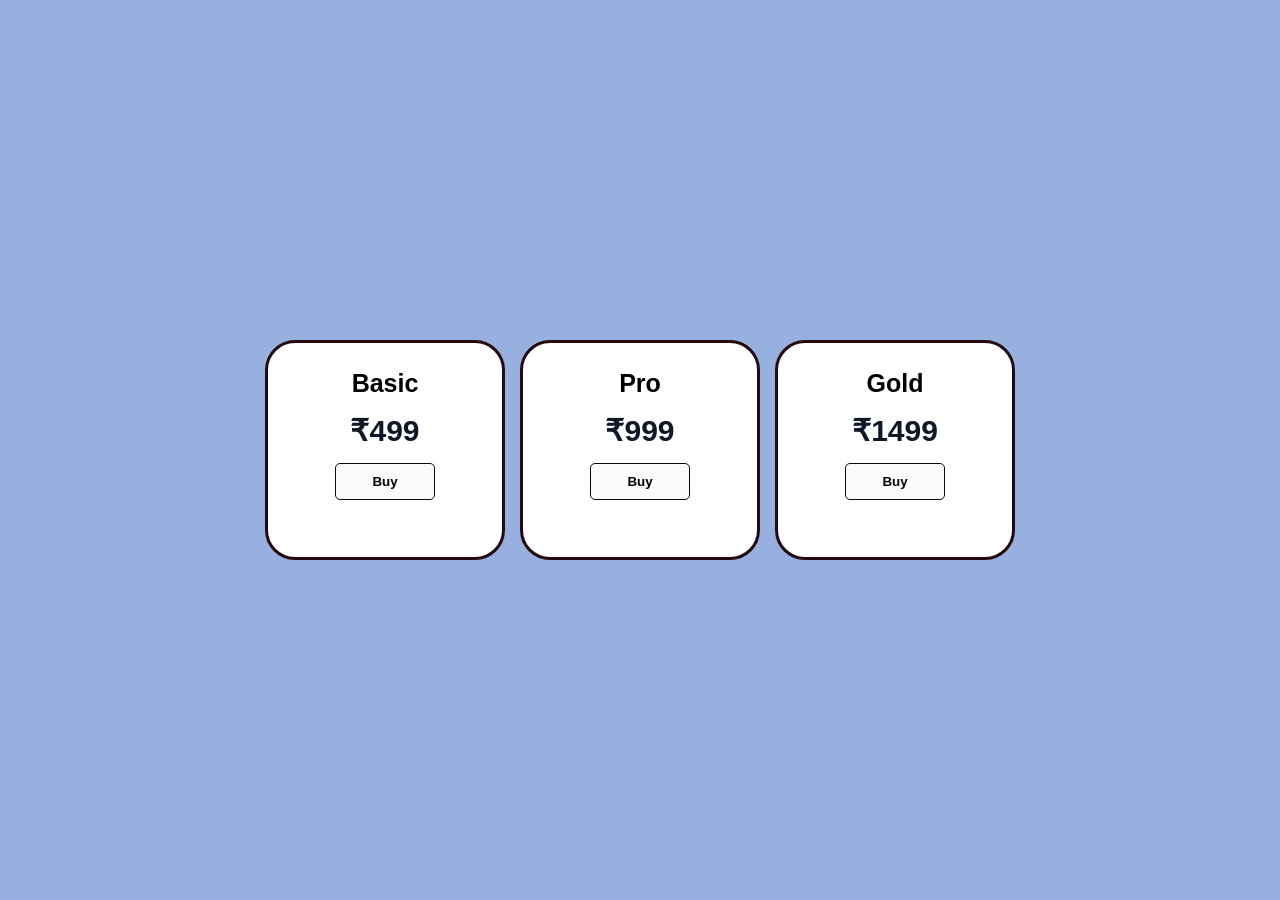
<file: assignment_2.html>
<!DOCTYPE html>
<html lang="en">
<head>
    <meta charset="UTF-8">
    <meta name="viewport" content="width=device-width, initial-scale=1.0">
    <title>Pricing Cards</title>
    <style>
        * {
            margin: 0;
            padding: 0;
            box-sizing: border-box;
        }

        body {
            min-height: 100vh;
            display: flex;
            justify-content: center;
            align-items: center;
            background-color: #98b0e0;
            font-family:Arial, Helvetica, sans-serif
        }

        .cards {
            display: flex;
            gap: 15px;
            justify-content: center;
            padding: 20px;
        }

        .card {
            width: 240px;
            min-height: 220px;
            padding: 26px 20px;
            background-color: #ffffff;
            border: 3px solid #240b11;
            border-radius: 30px;
            display: flex;
            flex-direction: column;
            align-items: center;
            gap: 15px;
            text-align: center;
        }

        .card h3 {
            font-size: 25px;
            color: #000000;
        }

        .card .price {
            font-size: 30px;
            font-weight: 700;
            color: #101827;
        }

        .card button {
            width: 100px;
            padding: 10px ;
            border: 1px solid #0b0b0b;
            border-radius: 5px;
            background-color: #f8fafc;
            color: #000000;
            cursor: pointer;
            font-weight: 600;
        }

    </style>
</head>
<body>
    <div class="cards">
        <div class="card">
            <h3>Basic</h3>
            <div class="price">₹499</div>
            <button>Buy</button>
        </div>

        <div class="card">
            <h3>Pro</h3>
            <div class="price">₹999</div>
            <button>Buy</button>
        </div>

        <div class="card">
            <h3>Gold</h3>
            <div class="price">₹1499</div>
            <button>Buy</button>
        </div>
    </div>
</body>
</html>
</file>
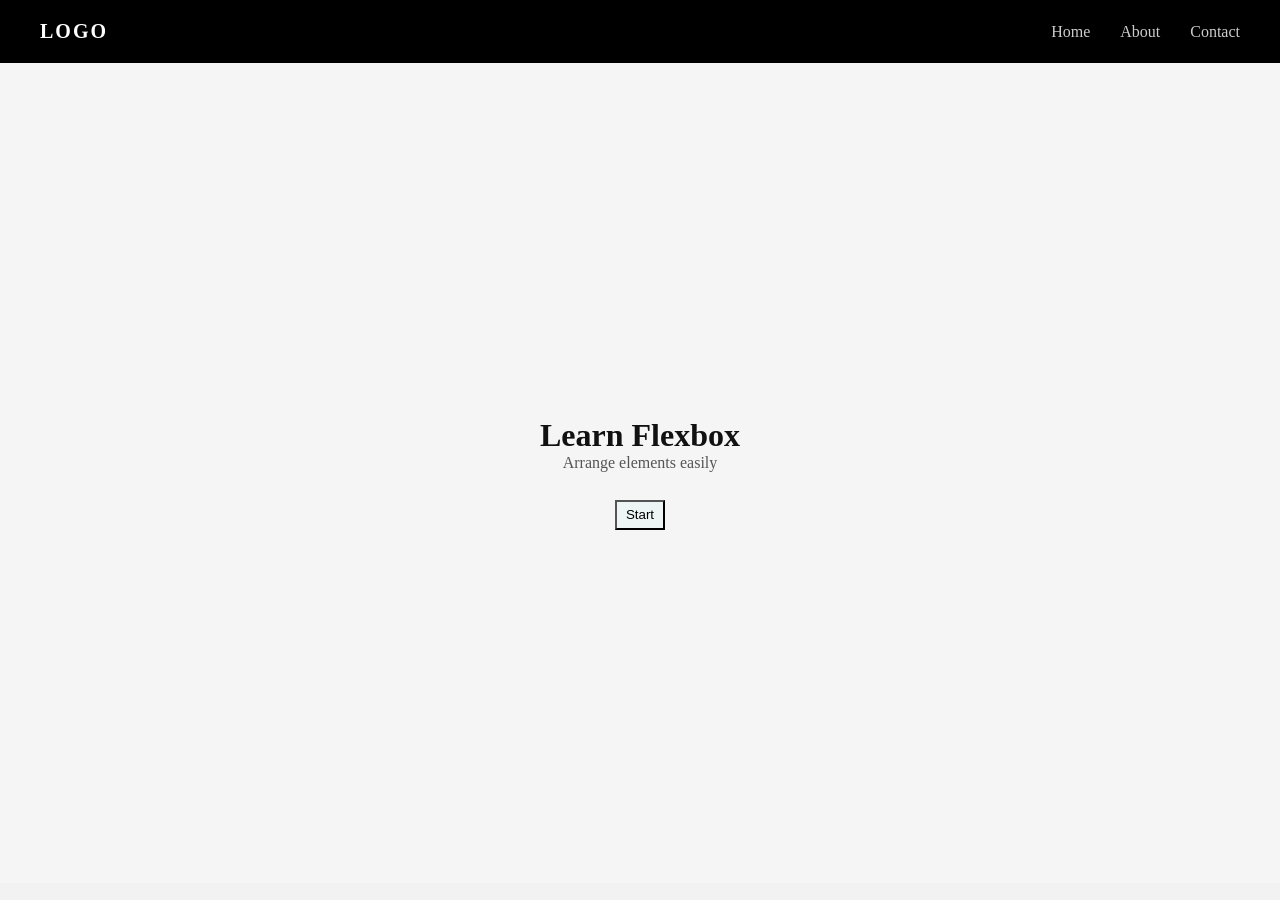
<file: assignment_3.html>
<!DOCTYPE html>
<html lang="en">
<head>
    <meta charset="UTF-8">
    <meta name="viewport" content="width=device-width, initial-scale=1.0">
    <title>Learn Flexbox</title>
    <style>
        * {
            margin: 0;
            padding: 0;
            box-sizing: border-box;
        }

        body {
            font-family: Cambria, Cochin, Georgia, Times, 'Times New Roman', serif;
            background: #f2f2f2;
            color: #111;
            min-height: 100vh;
        }

        header {
            background: #000;
            color: #fff;
            padding: 20px 40px;
            display: flex;
            justify-content: space-between;
            align-items: center;
        }

        .logo {
            font-size: 1.25rem;
            font-weight: 700;
            letter-spacing: 2px;
        }

        .hero {
            min-height: calc(100vh - 80px);
            display: flex;
            align-items: center;
            justify-content: center;
            text-align: center;
            background: #f5f5f5;
        }

        .hero-subtitle {
            font-size: 1rem;
            color: #555;
            margin-bottom: 1.75rem;
        }

        ul {
            display: flex;
            gap: 30px;
            list-style: none;
        }

        li {
            color: #ccc;
        }

        button{
            height: 30px;
            width:50px;
            background-color:rgb(237, 245, 245)
        }

    </style>
</head>
<body>
    <header>
        <div class="logo">LOGO</div>
        <nav>
            <ul class="List">
                <li>Home</li>
                <li>About</li>
                <li>Contact</li>
            </ul>
        </nav>
    </header>

    <main class="hero">
        <div class="hero-content">
            <h1 class="hero-title">Learn Flexbox</h1>
            <p class="hero-subtitle">Arrange elements easily</p>
            <button>Start</button>
        </div>
    </main>
</body>
</html>
</file>
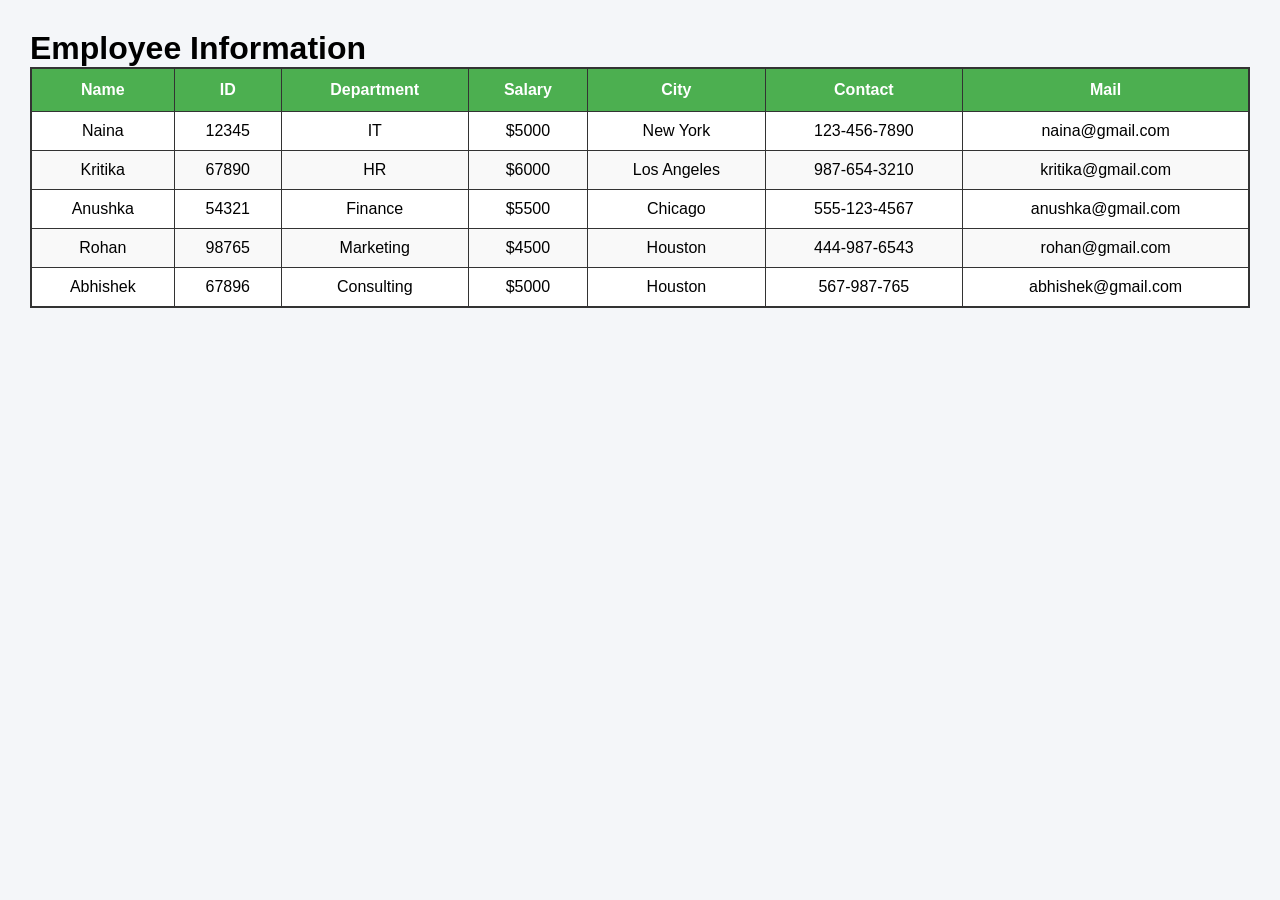
<file: employee.html>
<!DOCTYPE html>
<html lang="en">
<head>
    <meta charset="UTF-8">
    <meta name="viewport" content="width=device-width, initial-scale=1.0">
    <title>Employee</title>
    <style> 
       /* Reset */
* {
    margin: 0;
    padding: 0;
    box-sizing: border-box;
}

/* Page Styling */
body {
    font-family: Arial, sans-serif;
    background-color: #f4f6f9;
    padding: 30px;
}

/* Table Container */
.table-container {
    width: 90%;
    margin: auto;
    overflow-x: auto;
}

/* Table Styling */
table {
    width: 100%;
    border-collapse: collapse;
    background-color: #fff;
    border: 2px solid #333;
}

/* Header */
th {
    background-color: #4CAF50;
    color: white;
    padding: 12px;
    border: 1px solid #333;
    text-align: center;
}

/* Table Cells */
td {
    padding: 10px;
    border: 1px solid #333;
    text-align: center;
}

/* Alternate Row Colors */
tr:nth-child(even) {
    background-color: #f9f9f9;
}

/* Hover Effect */
tr:hover {
    background-color: #e8f5e9;
    cursor: pointer;
}

/* Responsive */
@media (max-width: 768px) {
    table {
        font-size: 14px;
    }

    th,
    td {
        padding: 8px;
    }
}
    </style>
</head>
<body>
    <h1> Employee Information </h1>
    <table> 
        <thead>
            <tr>
                <th>Name</th>
                <th>ID</th>
                <th>Department</th>
                <th>Salary</th>
                <th>City</th>
                <th>Contact</th>
                <th>Mail</th>
            </tr>
        </thead>
        <tbody>
            <tr>
                <td> Naina </td>
                <td> 12345 </td>
                <td> IT </td>
                <td> $5000 </td>
                <td> New York </td>
                <td> 123-456-7890 </td>
                <td> naina@gmail.com </td>
            </tr>
            <tr>
                <td> Kritika </td>
                <td> 67890 </td>
                <td> HR </td>
                <td> $6000 </td>
                <td> Los Angeles </td>
                <td> 987-654-3210 </td>
                <td> kritika@gmail.com </td>
            </tr>
            <tr>
                <td> Anushka </td>
                <td> 54321 </td>
                <td> Finance </td>
                <td> $5500 </td>
                <td> Chicago </td>
                <td> 555-123-4567 </td>
                <td> anushka@gmail.com </td>
            </tr>
            <tr>
                <td> Rohan </td>
                <td> 98765 </td>
                <td> Marketing </td>
                <td> $4500 </td>
                <td> Houston </td>
                <td> 444-987-6543 </td>
                <td> rohan@gmail.com </td>
            </tr>
            <tr>
                <td> Abhishek </td>
                <td> 67896 </td>
                <td> Consulting </td>
                <td> $5000 </td>
                <td> Houston </td>
                <td> 567-987-765 </td>
                <td> abhishek@gmail.com </td>
            </tr>
        </tbody>       
    </table>
</body>
</html>
</file>
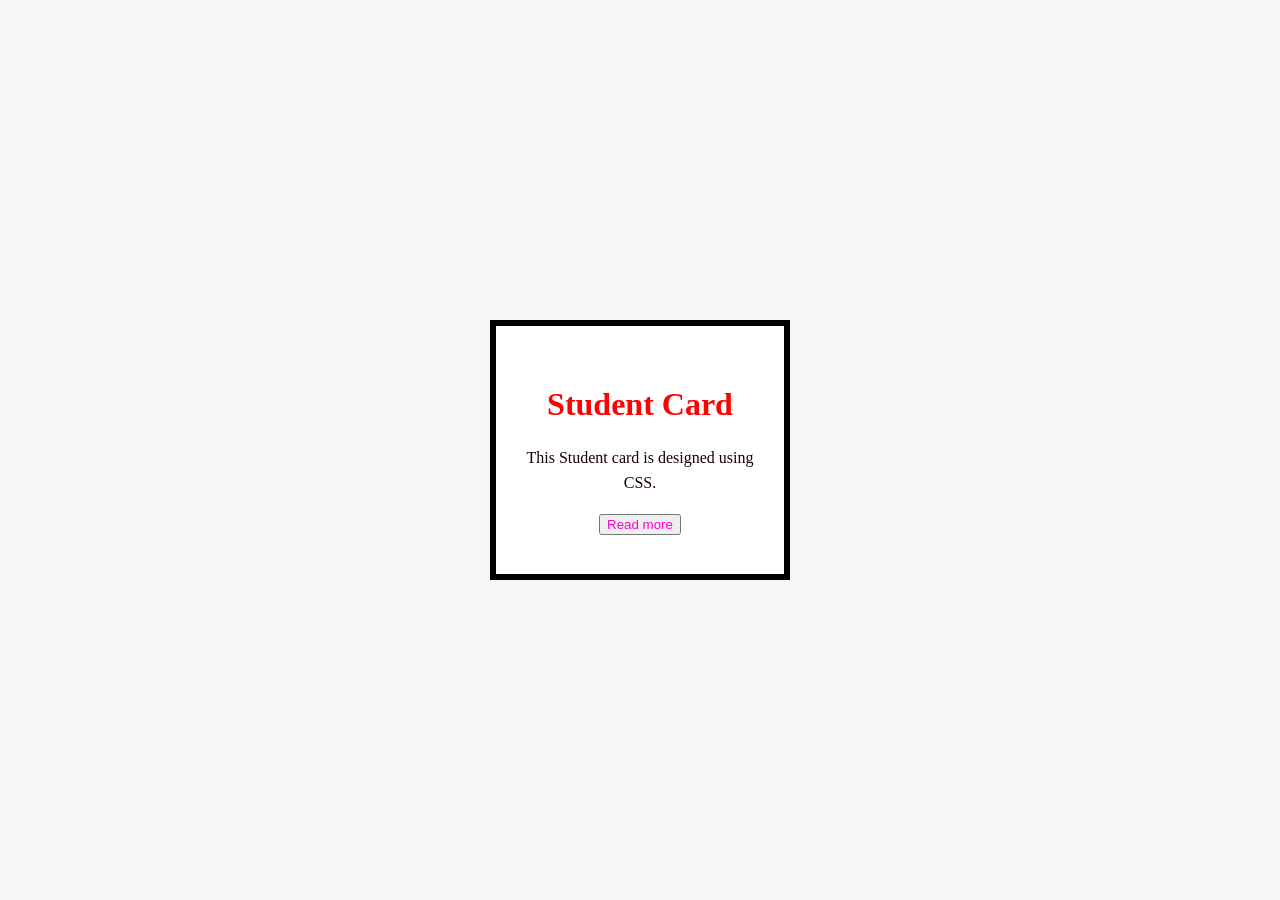
<file: first.html>
<!DOCTYPE html>
<html lang="en">
<head>
    <meta charset="UTF-8">
    <meta name="viewport" content="width=device-width, initial-scale=1.0">
    <title>Document</title>
    <link rel="stylesheet" href="first.css">
</head>
<body>
    <div class="card">
        <div class="upper">
            <h1 class="headning">Student Card</h1>
            <p class="student">This Student card is designed using CSS.</p>
        </div>
        <div class="lower"><button class="btn">Read more</button></div>
    </div>
</body>
</html>
</file>
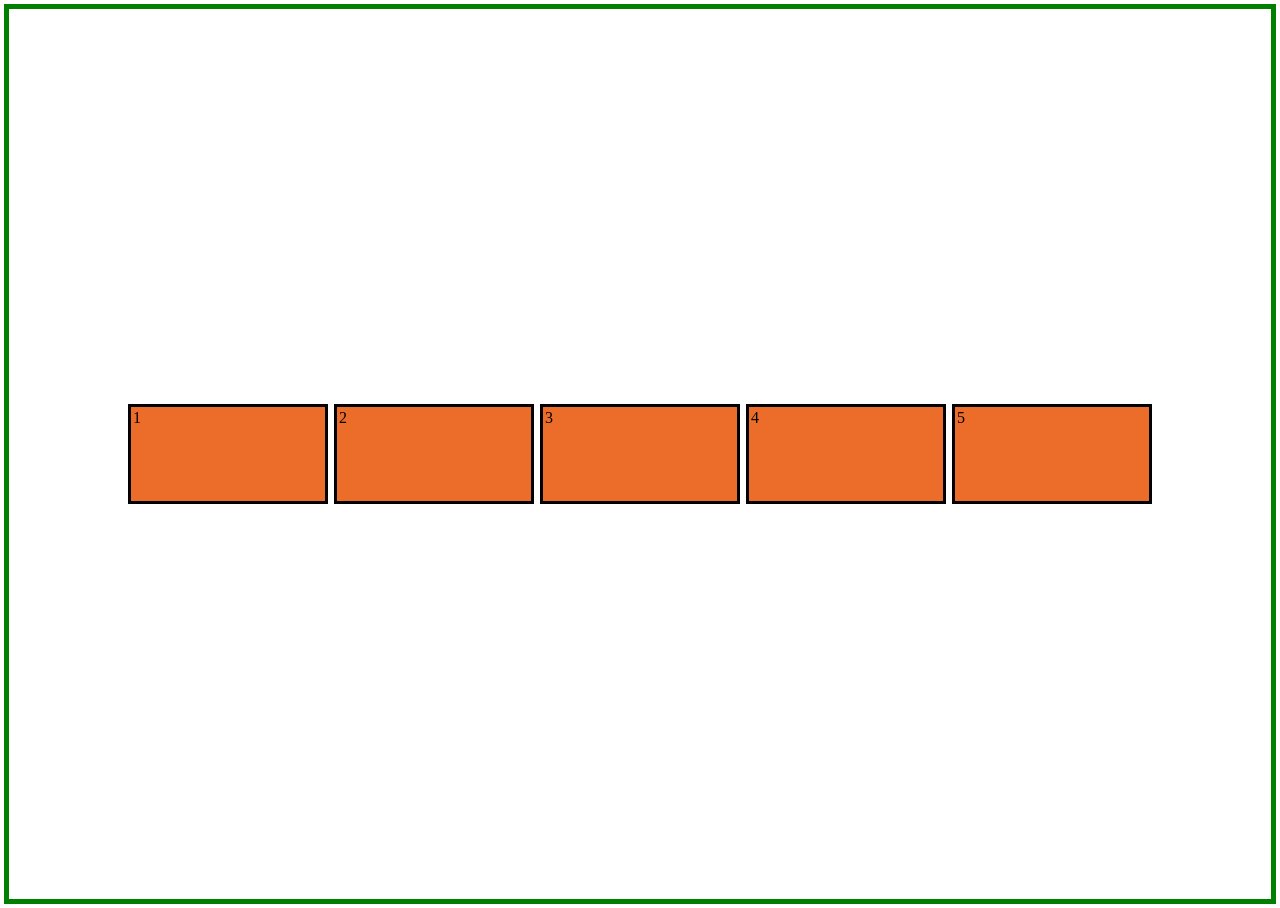
<file: flex.html>
<!DOCTYPE html>
<html lang="en">
<head>
    <meta charset="UTF-8">
    <meta name="viewport" content="width=device-width, initial-scale=1.0">
    <title>Flex Box</title>
    <style>
        *{
            margin:0px;
            padding:2px;
            box-sizing: border-box;
        }
        .container{
            border:solid green 5px;
            height:100vh;
            display:flex;
            gap:6px;
            justify-content: center;
            align-items: center;
            
        }
        .box{
            background-color: rgb(236, 109, 41);
            height:100px;
            width: 200px;
            border:3px solid;
        }
       
    </style>
</head>
<body>
    <div class="container">

        <div class="box">1</div>

        <div class="box">2</div>

        <div class="box">3</div>
        
        <div class="box">4</div>

        <div class="box">5</div>

    </div>
</body>
</html>
</file>
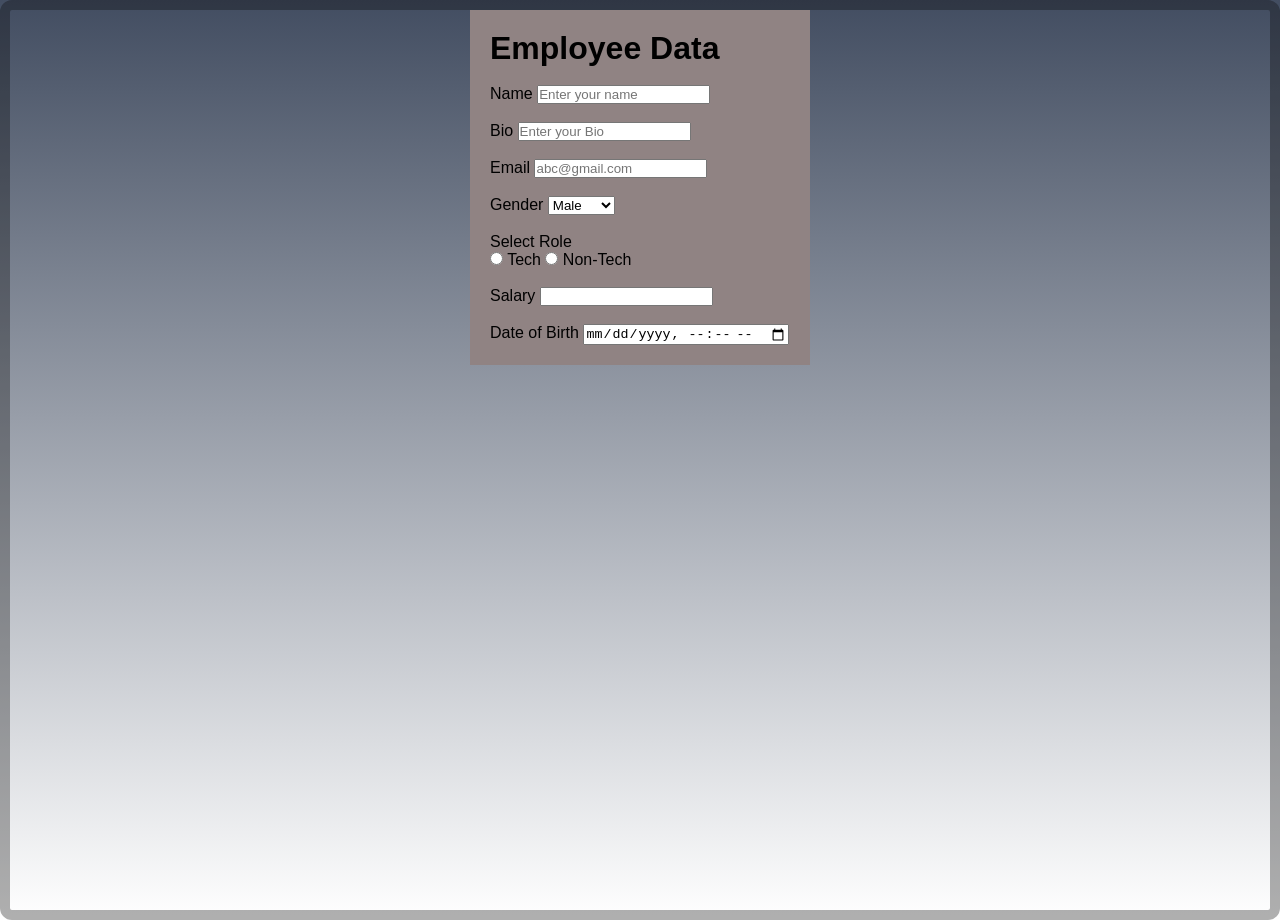
<file: forms.html>
<!DOCTYPE html>
<html lang="en">
<head>
    <meta charset="UTF-8">
    <meta name="viewport" content="width=device-width, initial-scale=1.0">
    <title>Employee</title>
</head>
<body>
    <link rel="stylesheet" href="forms.css">
    <div class="card">
         <h1>Employee Data</h1>
    <br>
    <div>
        <div>
            <!-- Name Section -->
        <label for = "name"> Name </label>
        <input type = "text" 
            id = "name" 
            name = "name" 
            placeholder = "Enter your name" 
            required>
        </div>
    </div>
    <br>
    <div>
        <!-- Bio Section -->
        <label for = "Professional Bio"> Bio</label>
        <input type ="text"
            id ="bio"
            name="bio"
            placeholder="Enter your Bio"
            required>
    </div>
    <br>
    <div>
        <!-- Email Section -->
        <label for="Email">Email</label>
        <input type="text"
            id="Email"
            name="email"
            placeholder="abc@gmail.com"
            required>
    </div>
    <br>
    <div>  
        <!-- Gender Section      -->
        <label for = "gender"> Gender </label>     
        <select name = "gender" id = "gender" required>
            <option value = "male"> Male </option>
            <option value = "female"> Female </option>
        </select>
    </div>
    <br>
    <div>
        <!-- Role Section -->
        <p> Select Role </p>
        <input type = "radio" name="rad" id="Tech">
        <label for = "Tech"> Tech </label>
        <input type = "radio" name="rad" id="Non-Tech">
        <label for = "Non-Tech"> Non-Tech </label>
    </div>
    <br>
    <div>
        <!-- Salary -->
         <label for="Salary">Salary</label>
         <input type="number"
         id="Salary"
         name="number"
         required>
    </div>
    <br>
    <div>
        <!-- Date of birth -->
        <label for="DOB">Date of Birth</label>
        <input type="datetime-local"
            id="Date of Birth"
            name="datetime-local"
            required>
    </div>
    </div>
    <br>  
</body>
</html>
</file>
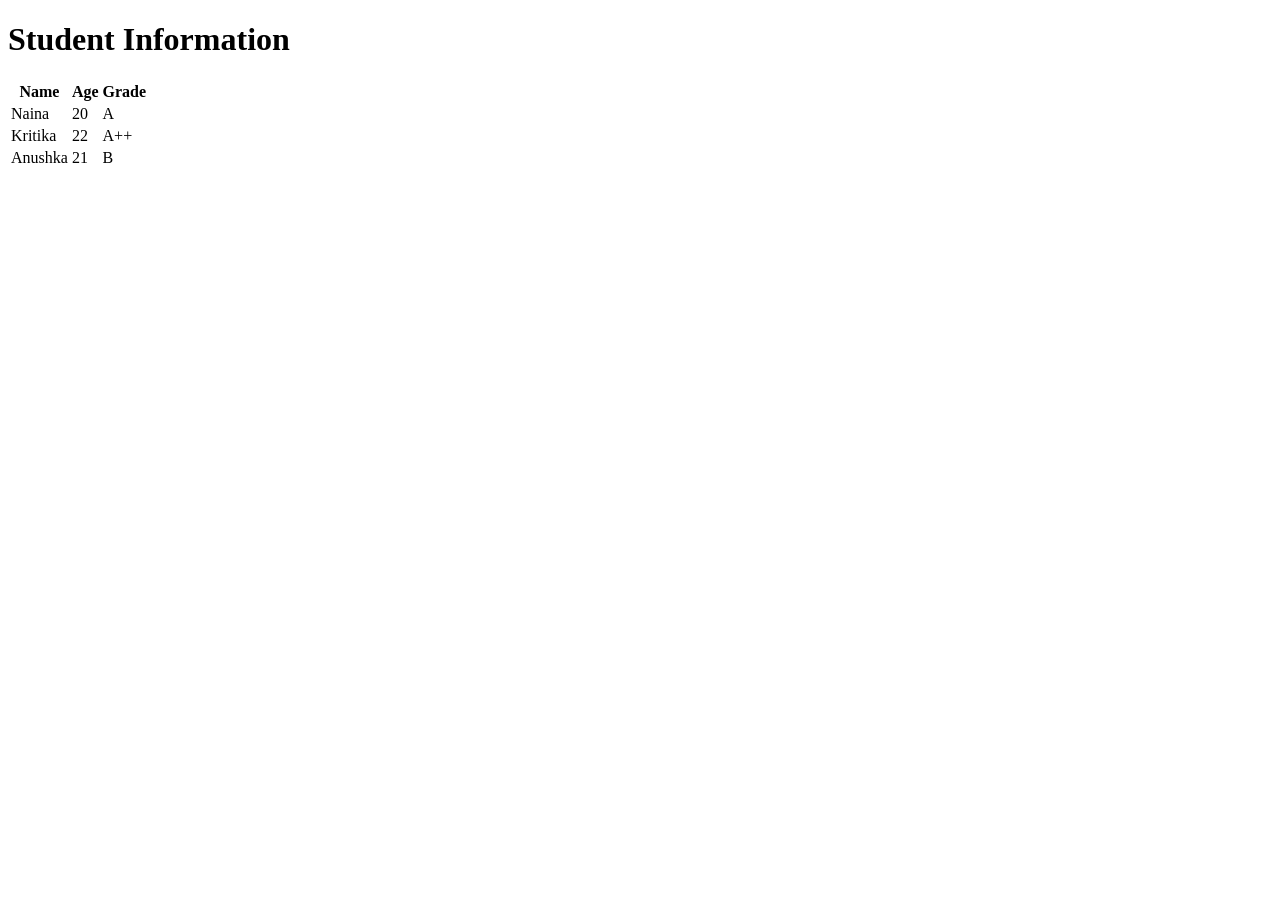
<file: student.html>
<!DOCTYPE html>
<html lang="en">
<head>
    <meta charset="UTF-8">
    <meta name="viewport" content="width=device-width, initial-scale=1.0">
    <title> Student </title>
</head>
<body>
    <h1> Student Information </h1>
    <table>
        <thead>
            <tr>
                <th>Name</th>
                <th>Age</th>
                <th>Grade</th>
            </tr>
        </thead>
        <tbody>
            <tr>
                <td> Naina </td>
                <td> 20 </td>
                <td> A </td>
            </tr>
            <tr>
                <td> Kritika </td>
                <td> 22 </td>
                <td> A++ </td>
            </tr>
            <tr>
                <td> Anushka </td>
                <td> 21 </td>
                <td> B </td>   
            </tr>
        </tbody>
    </table>
</body>
</html>
</file>
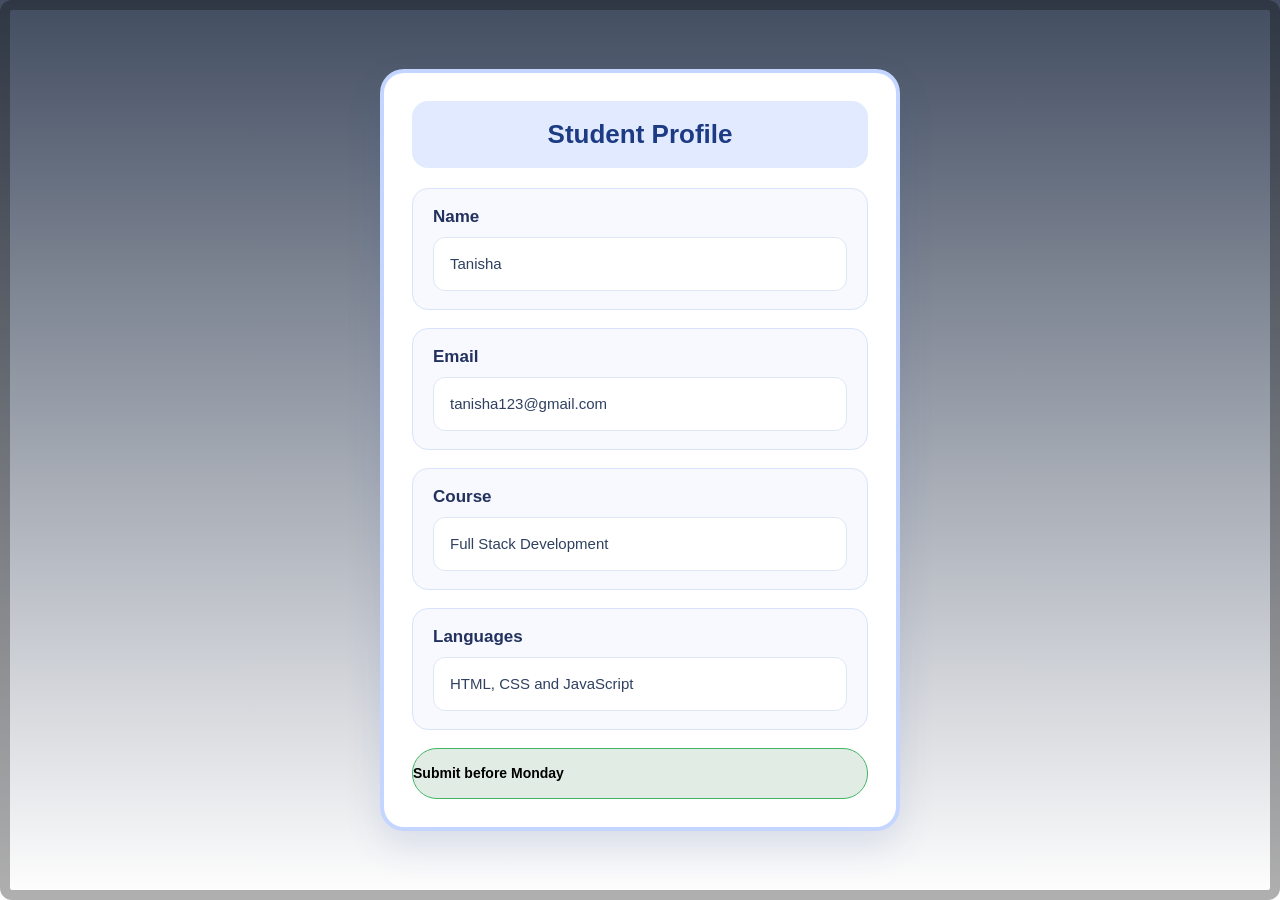
<file: student_box.html>
<!DOCTYPE html>
<html lang="en">
<head>
    <meta charset="UTF-8">
    <meta name="viewport" content="width=device-width, initial-scale=1.0">
    <title>Student Profile</title>
    <link rel="stylesheet" href="student_box.css">
</head>
<body>
    <div class="outer-box">
        <div class="head-box">
            <h1>Student Profile</h1>
        </div>

        <!-- First hero box -->
        <div class="hero-box">
            <h2>Name</h2>
            <div class="bottom-hero">Tanisha</div>
        </div>

        <!-- Second hero box -->
        <div class="hero-box">
            <h2>Email</h2>
            <div class="bottom-hero">tanisha123@gmail.com</div>
        </div>

        <!-- Third hero box -->
        <div class="hero-box">
            <h2>Course</h2>
            <div class="bottom-hero">Full Stack Development</div>
        </div>

        <!-- Fourth hero box -->
        <div class="hero-box">
            <h2>Languages</h2>
            <div class="bottom-hero">HTML, CSS and JavaScript </div>
        </div>

        <!-- Fifth hero box --> 
         <div class = "hero-box">
            <p> Submit before Monday</p>
        </div>

    </div>
</body>
</html>
</file>
<file: first.css>
/* <div class="card">
        <div class="upper">
            <h1 class="headning">Student Card</h1>
            <p class="student">This Student card is designed using CSS.</p>
        </div>
        <div class="lower"><button class="btn">Read more</button></div>
    </div> */
.card{
    color: rgb(255, 1, 1);
    border: 6px solid black;
    width: 300px;
    max-width: 90%;
    min-height: 260px;
    margin: 60px auto;
    padding: 24px 28px;
    box-sizing: border-box;
    background: #fff;
    display: flex;
    flex-direction: column;
    align-items: center;
    justify-content: center;
    text-align : center;
}
.h1{
    text-align: center;
    color: #0b4ae6;
    font-size: 32px;
    margin: 0 0 12px 0;
    font-weight: 700;
}

.student{
    color: #180101;
    line-height: 1.6;
    margin: 0 0 18px 0;
}

body{
    font-family: Georgia, 'Times New Roman', Times, serif;
    background: #f6f6f6;
    margin: 0;
    display: flex;
    align-items: center;
    justify-content: center;
    min-height: 100vh;
}
.btn{
    text-align:center ;
    color :rgb(255, 0, 204)
}
</file>
<file: forms.css>
*{
    margin: auto;
    padding:0%
}

body {
    margin: 0;
    min-height: 100vh;
    font-family: 'Quicksand', Tahoma, Geneva, Verdana, sans-serif;
    background: linear-gradient(180deg, #424d61 0%, #ffffff 100%);
    border-radius: 12px;
    border: 10px solid rgba(7, 7, 7, 0.32);
}

.card {
    background-color: rgb(144, 131, 131);
    padding: 20px;
    width: 300px;
}
</file>
<file: student_box.css>
* {
    box-sizing: border-box;
}

body {
    margin: 0;
    min-height: 100vh;
    font-family: 'Quicksand', Tahoma, Geneva, Verdana, sans-serif;
    background: linear-gradient(180deg, #424d61 0%, #ffffff 100%);
    display: flex;
    align-items: center;
    justify-content: center;
    border-radius: 12px;
    border: 10px solid rgba(7, 7, 7, 0.32);
}

.outer-box {
    width: 100%;
    max-width: 520px;
    background: #ffffff;
    border: 4px solid rgba(74, 124, 255, 0.32);
    border-radius: 24px;
    padding: 28px;
    box-shadow: 0 16px 36px rgba(39, 77, 165, 0.12);
}

.head-box {
    padding: 18px 20px;
    background: rgba(74, 124, 255, 0.16);
    border-radius: 16px;
    margin-bottom: 20px;
    text-align: center;
}

.head-box h1 {
    margin: 0;
    font-size: 26px;
    color: #1c3b83;
}

.hero-box {
    background: #f7f9ff;
    border: 1px solid #d9e3fb;
    border-radius: 16px;
    padding: 18px 20px;
    margin-bottom: 18px;
}

.hero-box h2 {
    margin: 0 0 10px 0;
    color: #22315d;
    font-size: 17px;
}

.bottom-hero {
    background: #ffffff;
    border: 1px solid #dfe6f4;
    border-radius: 12px;
    padding: 14px 16px;
    color: #2f4060;
    font-size: 15px;
    line-height: 1.6;
}

.hero-box:last-child {
    background: #e1ede4;
    border : 1px solid #44b466;
    border-radius: 25px;
    padding: 14px 30px;
    font-size: 14px;
    line-height: 1.5;
    font-weight: 600;
    margin: 10px 0 0 0;
    padding: 0;
}
</file>
